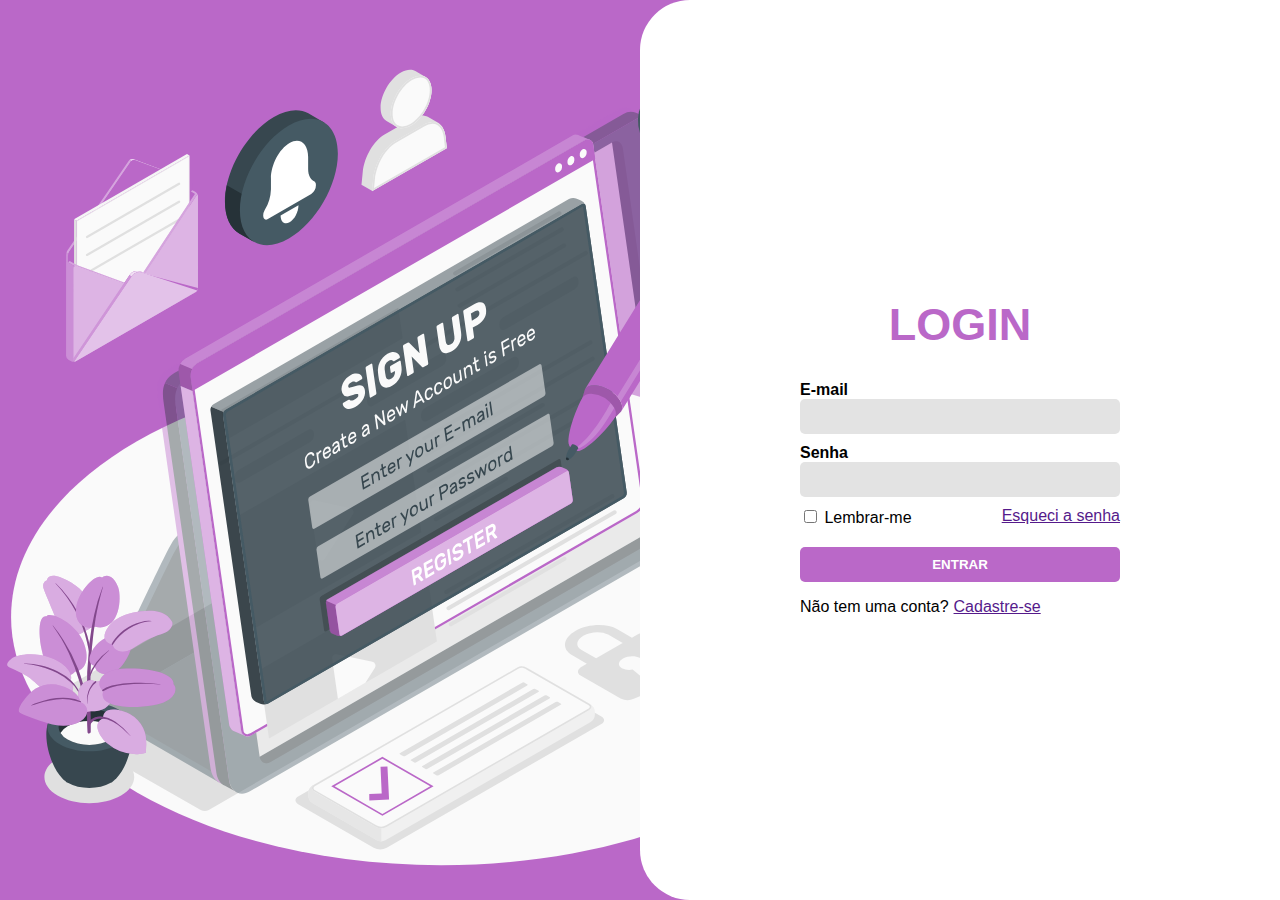
<file: index.html>
<!DOCTYPE html>
<html lang="en">
<head>
    <meta charset="UTF-8">
    <link rel="stylesheet" href="style.css">
    <meta name="viewport" content="width=device-width, initial-scale=1.0">
    <title>Login</title>
</head>
<body>
    <div class="container">

        <div class="esquerda">
            <img src="./imagens/sign-up-animate.svg" alt="90%">
        </div>

        <div class="direita">

            <div class="formulario">

                <div class="topo">
                    <h1>login</h1>
                </div>

                <div class="meio">
                    <div class="campo">
                        <label for="email">E-mail</label>
                        <input type="email" name="email" id="email">
                    </div>

                    <div class="campo">
                        <label for="senha">Senha</label>
                        <input type="password" name="senha" id="senha">
                    </div>

                    <div class="links-ajuda">
                        <div class="inputs">
                            <input type="checkbox" name="lembrar" id="lembrar">
                            <label for="lembrar">Lembrar-me</label>
                        </div>
                        <a href="">Esqueci a senha</a>

                    </div>
                </div>

                <div class="fim">
                    <button>entrar</button>
                    <div class="aux-conta">
                        <p>Não tem uma conta?</p>
                        <a href="">Cadastre-se</a>
                    </div>
                </div>

            </div>

        </div>


    </div>
</body>
</html>
</file>
<file: style.css>
body{
    margin: 0;
    padding: 0;
    font-family: Arial, Helvetica, sans-serif;
    background-color: #BA68C8;
}

.container {
    width: 100%;
    height: 100vh;
    display: flex;
}

.container .esquerda {
    width: 50%;
    height: 100%;
    background-color: #BA68C8;
}

.container .direita {
    width: 50%;
    height: 100%;
    display: flex;
    align-items: center;
    justify-content: center;
    border-top-left-radius: 50px;
    border-bottom-left-radius: 50px;
    background-color: white;
}

.container .direita .formulario .topo h1 {
    color: #BA68C8;
    text-transform: uppercase;
    text-align: center;
    font-size: 45px;
}

.container .direita .formulario .meio {
    display: flex;
    flex-direction: column;
    gap: 10px;
}

.container .direita .formulario .meio .campo {
    display: flex;
    flex-direction: column;
}

.container .direita .formulario .meio .campo input {
    border: none;
    background-color: #e3e3e3;
    padding: 10px;
    border-radius: 5px;
}

.container .direita .formulario .meio .campo label {
    font-weight: bold;
}

.container .direita .formulario {
    width: 50%;
}

.container .direita .formulario .meio .links-ajuda {
    display: flex;
    justify-content: space-between;
}

.container .direita .formulario .fim {
    width: 100%;
    margin-top: 20px;
}

.container .direita .formulario .fim button {
    width: 100%;
    padding: 10px 0px;
    border: none;
    border-radius: 5px;
    background-color: #BA68C8;
    color: white;
    text-transform: uppercase;
    font-weight: bold;
    cursor: pointer;
}

.container .direita .formulario .fim .aux-conta {
    display: flex;
    flex-direction: row;
    gap: 5px;
    align-items: center;
}

.container .esquerda img {
    height: 98vh;
}
</file>
